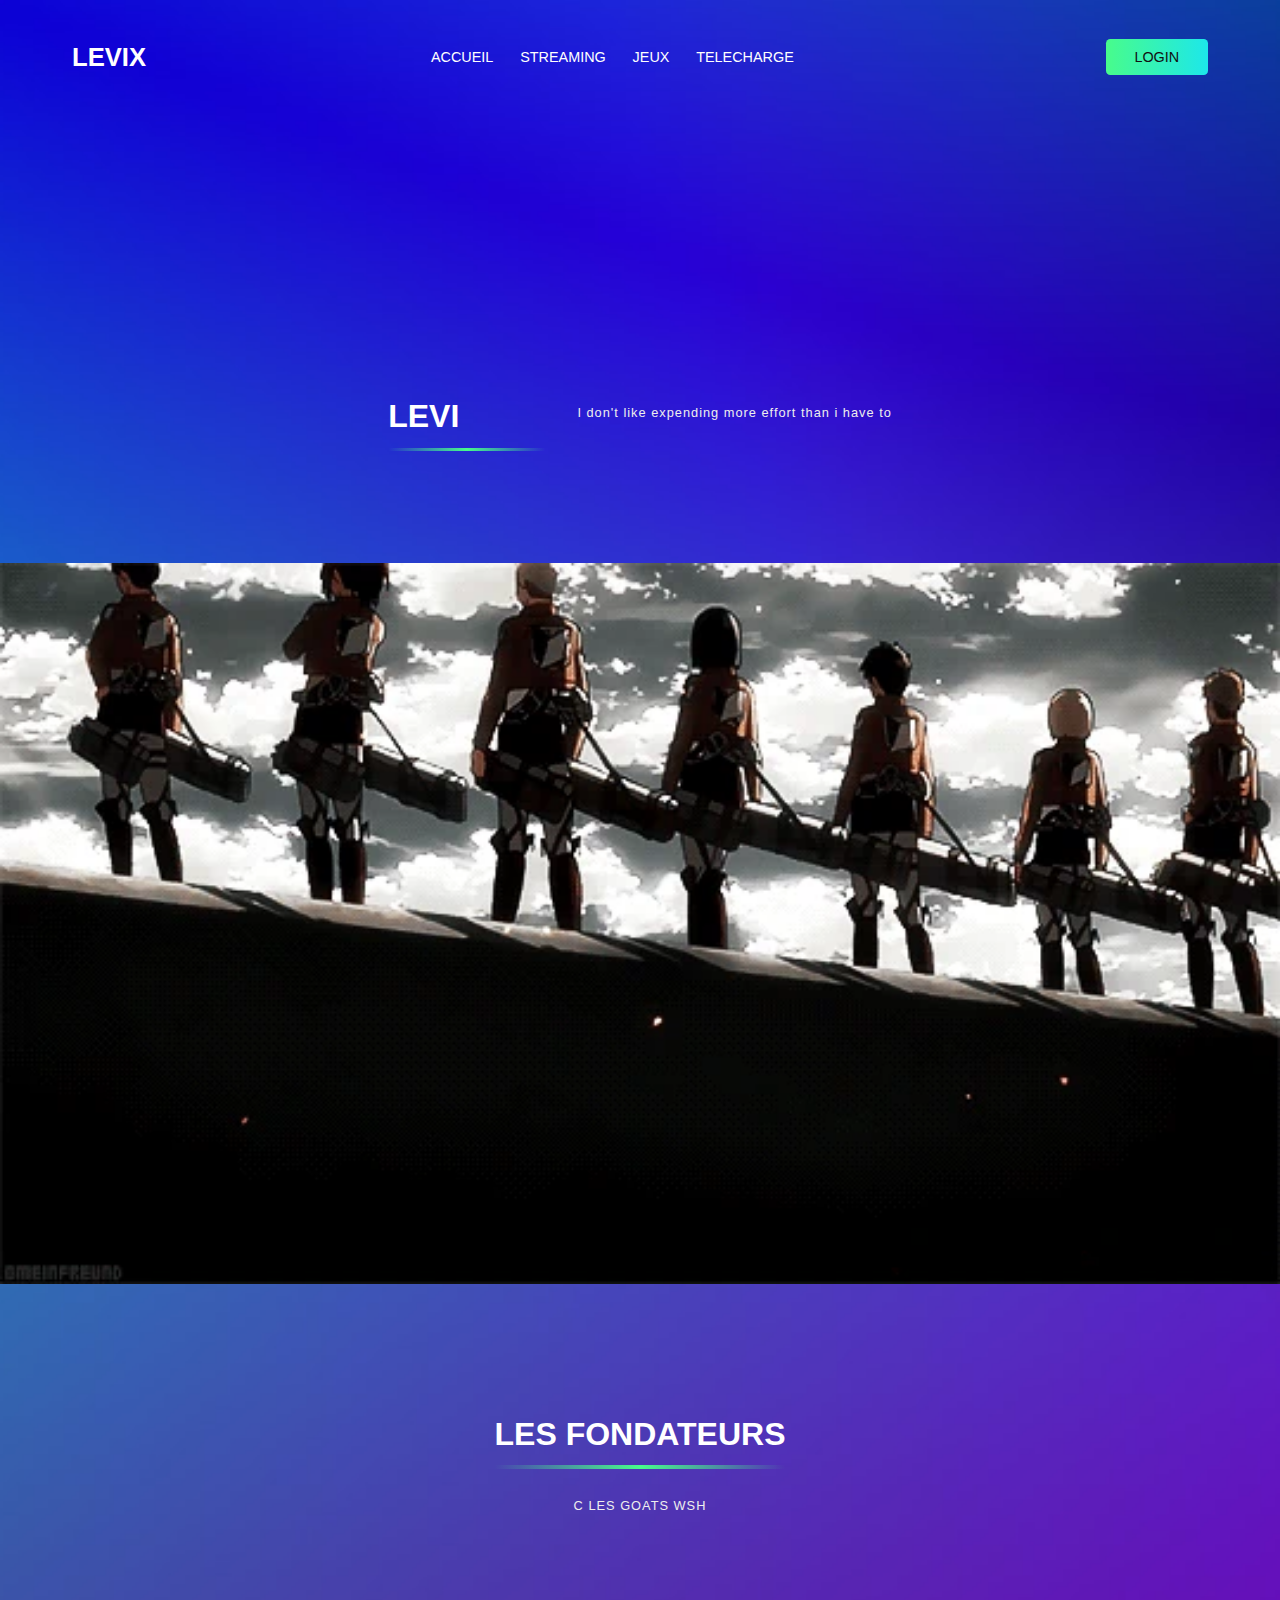
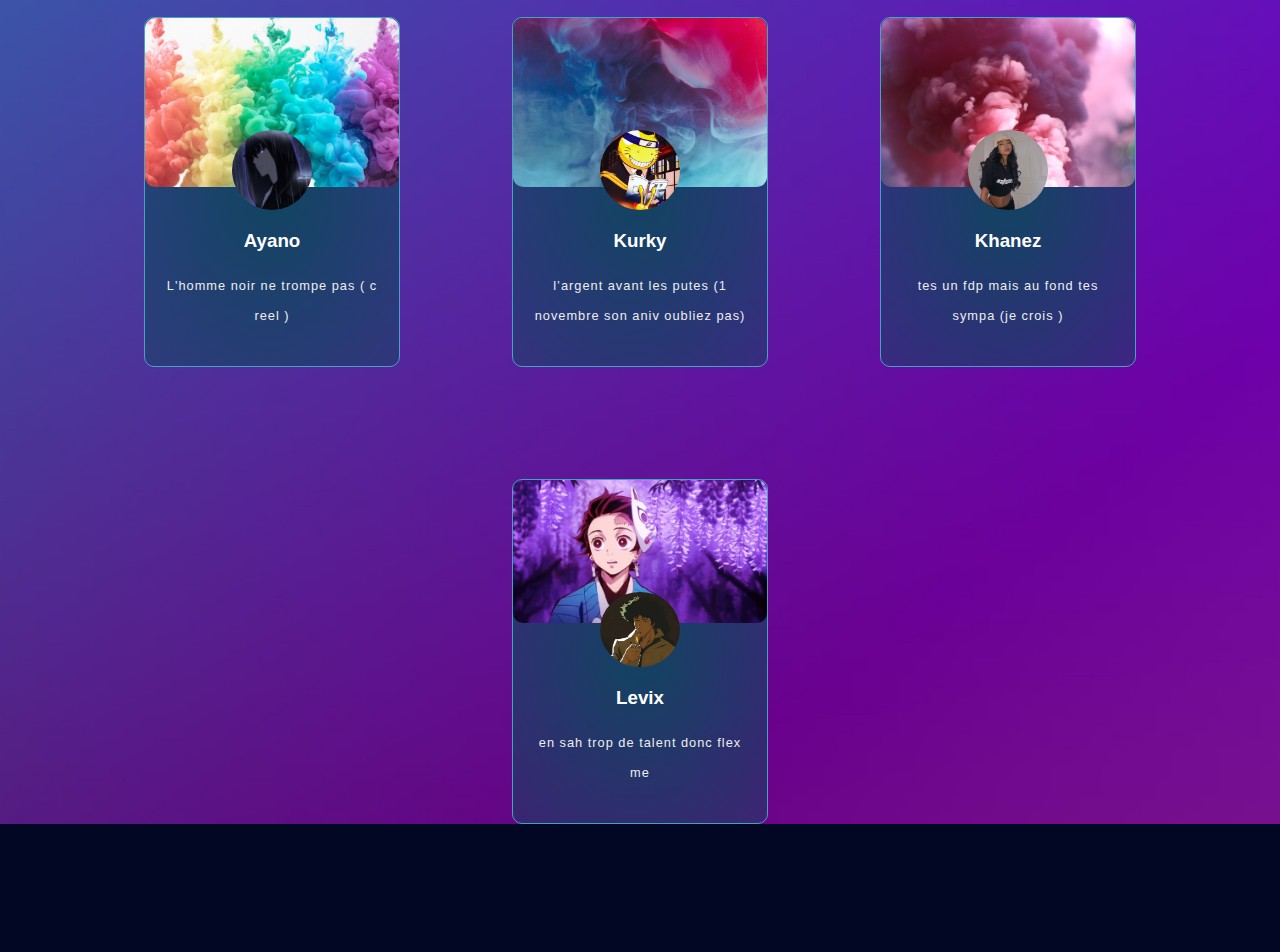
<file: index.html>
<!DOCTYPE html>
<html lang="en">
    <head>
        <link rel="stylesheet" href="style.css">
    </head>
    <header>
        <div class="container" >
            <nav>              
                <a href="index.html" class="brand"> Levix </a>                
                <ul class="menu">
                <li><a href="#">Accueil</a></li>
                   <li><a href="#">Streaming</a></li>
                   <li><a href="jeux.html">Jeux</a></li>
                   <li><a href="#">Telecharge</a></li>
                   <li>
                    <a href="#" class="btn btn-primary">
                        Login
                    </a>
                   </li>
                </ul>
                <a href="#" class="btn btn-primary">                    
                    Login
                </a>
                <buton class="menu-btn">                   
                    <i class="fas fa-ars"></i>
                </buton>
            </nav>
        </div>
        <div class="container">
            <section class="services">
                <div class="heading" >
                    <h2> Levi </h2>
                    <p> I don't like expending more effort than i have to </p>
                </div>
            </section>
        </div>
        
        <img src="img/snk.webp" class="grid-img"/>
    

        
    <section class="artists">
        <dev class="heading">
            <h2>Les fondateurs </h2>
            <P>
                C LES GOATS WSH
            </P>
        </dev>
    <div class="cards">
            <div class="card">
                <img src="img/smoke1.jpg" class="bg-img"/>
                <img src="img/user1.png"  class="profile-img"/>
                <h3> Ayano </h3>
            <p>
                L'homme noir ne trompe pas ( c reel )
            </p>
            </div>
        
            <div class="card">
                <img src="img/smoke2.jpg" class="bg-img"/>
                <img src="img/user2.png"  class="profile-img"/>
                <h3> Kurky </h3>
            <p>
                l’argent avant les putes (1 novembre son aniv oubliez pas)
            </p>
            </div>
        <div class="card">
            <img src="img/smoke4.jpg" class="bg-img"/>
            <img src="img/user3.png"  class="profile-img"/>
            <h3> Khanez </h3>
        <p>
            tes un fdp mais au fond tes sympa  (je crois )
        </p>
        </div>
        <div class="card">
            <img src="img/677bae7a40b03ec5b65c7979c4bb4c80.gif" class="bg-img"/>
            <img src="img/user5.jpg"  class="profile-img"/>
            <h3> Levix </h3>
        <p>
            en sah trop de talent donc flex me       
        </p>
        </div>
        </div>
    </section>
    </body>
</html>
</header>
</file>
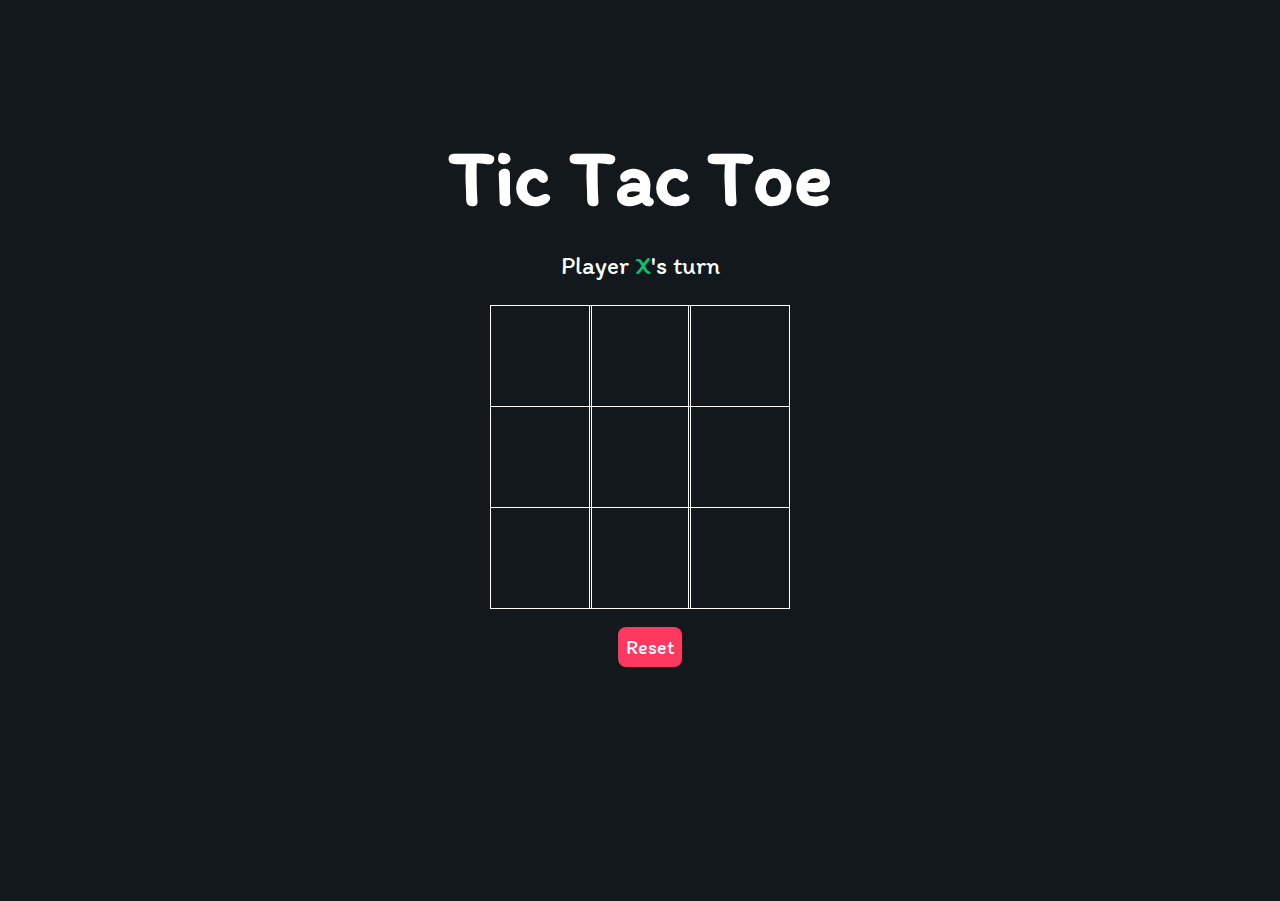
<file: jeux.html>
<html lang="en">
<head>
    <meta charset="UTF-8">
    <meta http-equiv="X-UA-Compatible" content="IE=edge">
    <meta name="viewport" content="width=device-width, initial-scale=1.0">
    <link rel="stylesheet" href="jeux.css">
    <link rel="preconnect" href="https://fonts.gstatic.com">
    <link href="https://fonts.googleapis.com/css2?family=Itim&display=swap" rel="stylesheet">
    <script src="./jeux.js"></script>
    <title>Tic-Tac-Toe</title>
</head>
<body>
    <main class="background">
        <section class="title">
            <h1>Tic Tac Toe</h1>
        </section>
        <section class="display">
            Player <span class="display-player playerX">X</span>'s turn
        </section>
        <section class="container">
            <div class="tile"></div>
            <div class="tile"></div>
            <div class="tile"></div>
            <div class="tile"></div>
            <div class="tile"></div>
            <div class="tile"></div>
            <div class="tile"></div>
            <div class="tile"></div>
            <div class="tile"></div>
        </section>
        <section class="display announcer hide"></section>
        <section class="controls">
            <button id="reset">Reset</button>
        </section>
    </main>
</body>
</html>
</file>
<file: style.css>
body {
    margin: 0;
    font-family: Arial, Helvetica, sans-serif;
    background: #020824;
}
body.dark-theme{
    --title-color: #F1F3F2;
    --text-color: #C7D1CC;
    --body-color: #1D2521;
    --container-color: #27302C;
  }
  
  /*========== Button Dark/Light ==========*/
  .change-theme{
    position: absolute;
    right: 1rem;
    top: 1.8rem;
    color: var(--text-color);
    font-size: 1rem;
    cursor: pointer;
  }

* { box-sizing: border-box; }

h1, h2, h3 {
    margin: 0;
    color:#fff;
}

h1,h2 {
    text-transform: uppercase;
}

h2 {
    font-size: 2em;
    position: relative;
    display: inline-block;
}

h2:not(
    .explore h2, .trial h2, footer h2
)::before,
.explore h3::before { 
    content: '';
    background: linear-gradient(
        90deg,
        rgba(72, 252, 139, 0) 0%,
        #48fc8b 50%,
        rgba(72, 252, 139, 0) 100%
    );
    position: absolute;
    left: 50%;
    transform: translateX(-50%);
    bottom: -0.5em;
    width: 100%;
    height: 0.1em;
}
h3 {
    margin-bottom: 1em;
}

a {
    text-decoration: none;
    color: #fff;
    font-size: 0.9em;
}
p, span {
    margin: 0;
    color:#eee;
    font-size: 0.8em;
    line-height: 30px;
    letter-spacing: 1px;
}

small {
    color:#eee;
}

ul {
    list-style-type:none;
    padding: 0;
}

section, footer {
    margin: 8em 0;
}

header {
    background: 
    url(img/background.jpg)
    no-repeat center;
    background-size: cover;
    position: relative;
}

.container {
    max-width: 1200px;
    margin: 0 auto;
    padding: 0 2em;
}

header .container {
    display: flex;
    justify-content: space-between;
    align-items: center;
    flex-direction: column;
    min-height: 30vh;
}

.btn {
    padding: 0.7em 2em;
    border-radius: 0.3em;
    text-transform: uppercase;
    transition: 0.3s;    
}

.btn-primary {
    background: linear-gradient(
        90deg, #48fc8b, #1de7ea
    );
    color: #111;
    border: none;
}

.btn-primary:hover {
    background: #1de7ea;
}
.btn-secondary {
    border: 1px #1de7ea solid;
    color: #fff;
}

.btn-secondary:hover {
    background: #fff;
    color:#111;
}

.btn-group .btn {
    margin: 1em;
}
nav {
    display: flex;
    justify-content: space-between;
    align-items: center;
    width: 100%;
    padding: 2em 0;
}

nav a {
    text-transform: uppercase;
}

.brand {
    font-size: 1.6em;
    font-weight: 700;
}

nav li {
    display: inline-block;
    margin: 0 0.7em;
}


.menu-btn {
    background: none;
    border: none;
    cursor: pointer;
    font-size: 1.5em;
    color: #fff;
    display: none;
}
.menu .btn-primary {
    display: none;
}

.hearder-body {
    min-height: 10vh;
    display: flex;
    justify-content: center;
    align-items: center;
    margin: 3em 0 1em 0;
}
.hearder-body div div {
    display: flex;
    justify-content: center;
    align-items: center;
    margin: 1em 0;
}
h1 {
    font-size: 4.5em;
}
.hearder-body p {
    max-width: 20em;
    text-transform: uppercase;
    line-height: 23px;
    font-size: 0.7em;
}
.hearder-body p:nth-child(1) {
    text-align: right;
}

.bar {
    width: 0.4em;
    height: 2em;
    background: linear-gradient(
        0deg,
        rgba(72, 252, 139, 0) 0%
        #48fc8b 50%
        rgba(72, 252, 139, 0) 100%
    );
    filter: drop-shadow(0 0 0.5em #48fc8b);
    margin: 0 2em;
}
.grid-img{
    width: 100%;
    margin: 0 auto;
}

.header-body .btn,
.trial .btn {
    font-size: 1.1em;
}
.header-body .btn-group {
    margin: 3em 0;
}

.services .heading {
    display: grid;
    grid-template-columns: 1fr 2fr;
    grid-gap: 2em;
}
.service .heading {
    display: grid;
    grid-template-columns: 1fr 2fr;
    grid-gap: 2em;
}

.cards {
    display: flex;
    justify-content: center;
    align-items: center;
    gap: 7em;
    margin: 6em 0 4em 0;
}


.artists, .trial {
    text-align: center;
}
.artists .heading p {
    margin: 3em auto;
    max-width: 700px;
}

.artists .cards {
    margin: 6em 0 4em 0;
    flex-wrap: wrap;
}
.artists .card {
    border: 1px #42a3c3 solid;
    background: radial-gradient(
        rgb(17, 68, 96),
        rgba(17, 68, 96, 0.5)
    );
    border-radius: 10px;
    position: relative;
    padding: 7em 1em 1em 1em;
    max-width: 16em;
}
.artists .bg-img  {
    position: absolute;
    top: 0;
    left: 0;
    width: 100%;
    z-index: 0;
    border-radius: 10px;
}

.artists .profile-img {
    width: 5em;
    position: relative;
    border: 0.5em rgb(17, 68, 96);
    border-radius: 50%;
    margin-bottom: 1em;
}
.artists .card p{
    margin: 1em 0 1.5em 0;
}
</file>
<file: jeux.css>
/*========== Jeux ==========*/

* {
    padding: 0;
    margin: 0;
    font-family: 'Itim', cursive;
}

.background {
    background-color: #12181B;
    height: 100vh;
    padding-top: 1px;
}

.title {
    color: white;
    text-align: center;
    font-size: 40px;
    margin-top: 10%;
}

.display {
    color: white;
    font-size: 25px;
    text-align: center;
    margin-top: 1em;
    margin-bottom: 1em;
}

.hide {
    display: none;
}

.container {
    margin: 0 auto;
    display: grid;
    grid-template-columns: 33% 33% 33%;
    grid-template-rows: 33% 33% 33%;
    max-width: 300px;

}

.tile {
    border: 1px solid white;
    min-width: 100px;
    min-height: 100px;
    display: flex;
    justify-content: center;
    align-items: center;
    font-size: 50px;
    cursor: pointer;
}

.playerX {
    color: #09C372;
}

.playerO {
    color: #498AFB;
}

.controls {
    display: flex;
    flex-direction: row;
    justify-content: center;
    align-items: center;
    margin-top: 1em;
}

.controls button {
    color: white;
    padding: 8px;
    border-radius: 8px;
    border: none;
    font-size: 20px;
    margin-left: 1em;
    cursor: pointer;
}

.restart {
    background-color: #498AFB;
}

#reset {
    background-color: #FF3860;
}
</file>
